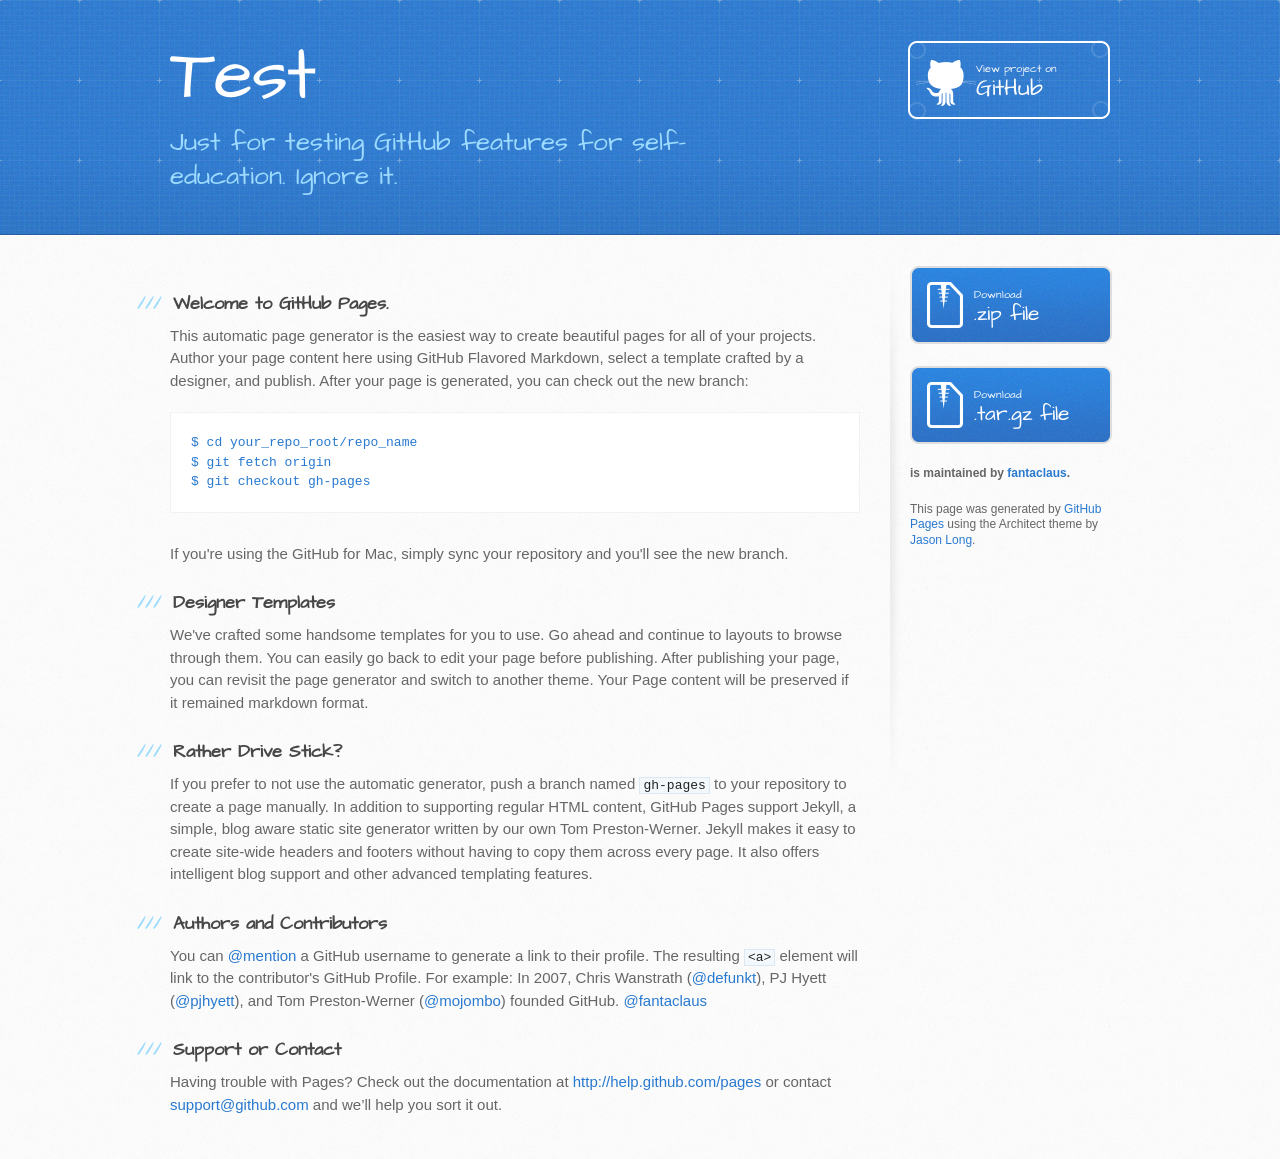
<file: index.html>
<!DOCTYPE html>
<html>
  <head>
    <meta charset='utf-8'>
    <meta http-equiv="X-UA-Compatible" content="chrome=1">
    <meta name="viewport" content="width=device-width, initial-scale=1, maximum-scale=1">
    <link href='https://fonts.googleapis.com/css?family=Architects+Daughter' rel='stylesheet' type='text/css'>
    <link rel="stylesheet" type="text/css" href="stylesheets/stylesheet.css" media="screen">
    <link rel="stylesheet" type="text/css" href="stylesheets/pygment_trac.css" media="screen">
    <link rel="stylesheet" type="text/css" href="stylesheets/print.css" media="print">

    <!--[if lt IE 9]>
    <script src="//html5shiv.googlecode.com/svn/trunk/html5.js"></script>
    <![endif]-->

    <title>Test by fantaclaus</title>
  </head>

  <body>
    <header>
      <div class="inner">
        <h1>Test</h1>
        <h2>Just for testing GitHub features for self-education. Ignore it.</h2>
        <a href="https://github.com/fantaclaus/test" class="button"><small>View project on</small> GitHub</a>
      </div>
    </header>

    <div id="content-wrapper">
      <div class="inner clearfix">
        <section id="main-content">
          <h3>
<a name="welcome-to-github-pages" class="anchor" href="#welcome-to-github-pages"><span class="octicon octicon-link"></span></a>Welcome to GitHub Pages.</h3>

<p>This automatic page generator is the easiest way to create beautiful pages for all of your projects. Author your page content here using GitHub Flavored Markdown, select a template crafted by a designer, and publish. After your page is generated, you can check out the new branch:</p>

<pre><code>$ cd your_repo_root/repo_name
$ git fetch origin
$ git checkout gh-pages
</code></pre>

<p>If you're using the GitHub for Mac, simply sync your repository and you'll see the new branch.</p>

<h3>
<a name="designer-templates" class="anchor" href="#designer-templates"><span class="octicon octicon-link"></span></a>Designer Templates</h3>

<p>We've crafted some handsome templates for you to use. Go ahead and continue to layouts to browse through them. You can easily go back to edit your page before publishing. After publishing your page, you can revisit the page generator and switch to another theme. Your Page content will be preserved if it remained markdown format.</p>

<h3>
<a name="rather-drive-stick" class="anchor" href="#rather-drive-stick"><span class="octicon octicon-link"></span></a>Rather Drive Stick?</h3>

<p>If you prefer to not use the automatic generator, push a branch named <code>gh-pages</code> to your repository to create a page manually. In addition to supporting regular HTML content, GitHub Pages support Jekyll, a simple, blog aware static site generator written by our own Tom Preston-Werner. Jekyll makes it easy to create site-wide headers and footers without having to copy them across every page. It also offers intelligent blog support and other advanced templating features.</p>

<h3>
<a name="authors-and-contributors" class="anchor" href="#authors-and-contributors"><span class="octicon octicon-link"></span></a>Authors and Contributors</h3>

<p>You can <a href="https://github.com/blog/821" class="user-mention">@mention</a> a GitHub username to generate a link to their profile. The resulting <code>&lt;a&gt;</code> element will link to the contributor's GitHub Profile. For example: In 2007, Chris Wanstrath (<a href="https://github.com/defunkt" class="user-mention">@defunkt</a>), PJ Hyett (<a href="https://github.com/pjhyett" class="user-mention">@pjhyett</a>), and Tom Preston-Werner (<a href="https://github.com/mojombo" class="user-mention">@mojombo</a>) founded GitHub. <a href="https://github.com/fantaclaus" class="user-mention">@fantaclaus</a></p>

<h3>
<a name="support-or-contact" class="anchor" href="#support-or-contact"><span class="octicon octicon-link"></span></a>Support or Contact</h3>

<p>Having trouble with Pages? Check out the documentation at <a href="http://help.github.com/pages">http://help.github.com/pages</a> or contact <a href="mailto:support@github.com">support@github.com</a> and we’ll help you sort it out.</p>
        </section>

        <aside id="sidebar">
          <a href="https://github.com/fantaclaus/test/zipball/master" class="button">
            <small>Download</small>
            .zip file
          </a>
          <a href="https://github.com/fantaclaus/test/tarball/master" class="button">
            <small>Download</small>
            .tar.gz file
          </a>

          <p class="repo-owner"><a href="https://github.com/fantaclaus/test"></a> is maintained by <a href="https://github.com/fantaclaus">fantaclaus</a>.</p>

          <p>This page was generated by <a href="https://pages.github.com">GitHub Pages</a> using the Architect theme by <a href="https://twitter.com/jasonlong">Jason Long</a>.</p>
        </aside>
      </div>
    </div>

  
  </body>
</html>
</file>
<file: stylesheets/pygment_trac.css>
.highlight  { background: #ffffff; }
.highlight .c { color: #999988; font-style: italic } /* Comment */
.highlight .err { color: #a61717; background-color: #e3d2d2 } /* Error */
.highlight .k { font-weight: bold } /* Keyword */
.highlight .o { font-weight: bold } /* Operator */
.highlight .cm { color: #999988; font-style: italic } /* Comment.Multiline */
.highlight .cp { color: #999999; font-weight: bold } /* Comment.Preproc */
.highlight .c1 { color: #999988; font-style: italic } /* Comment.Single */
.highlight .cs { color: #999999; font-weight: bold; font-style: italic } /* Comment.Special */
.highlight .gd { color: #000000; background-color: #ffdddd } /* Generic.Deleted */
.highlight .gd .x { color: #000000; background-color: #ffaaaa } /* Generic.Deleted.Specific */
.highlight .ge { font-style: italic } /* Generic.Emph */
.highlight .gr { color: #aa0000 } /* Generic.Error */
.highlight .gh { color: #999999 } /* Generic.Heading */
.highlight .gi { color: #000000; background-color: #ddffdd } /* Generic.Inserted */
.highlight .gi .x { color: #000000; background-color: #aaffaa } /* Generic.Inserted.Specific */
.highlight .go { color: #888888 } /* Generic.Output */
.highlight .gp { color: #555555 } /* Generic.Prompt */
.highlight .gs { font-weight: bold } /* Generic.Strong */
.highlight .gu { color: #800080; font-weight: bold; } /* Generic.Subheading */
.highlight .gt { color: #aa0000 } /* Generic.Traceback */
.highlight .kc { font-weight: bold } /* Keyword.Constant */
.highlight .kd { font-weight: bold } /* Keyword.Declaration */
.highlight .kn { font-weight: bold } /* Keyword.Namespace */
.highlight .kp { font-weight: bold } /* Keyword.Pseudo */
.highlight .kr { font-weight: bold } /* Keyword.Reserved */
.highlight .kt { color: #445588; font-weight: bold } /* Keyword.Type */
.highlight .m { color: #009999 } /* Literal.Number */
.highlight .s { color: #d14 } /* Literal.String */
.highlight .na { color: #008080 } /* Name.Attribute */
.highlight .nb { color: #0086B3 } /* Name.Builtin */
.highlight .nc { color: #445588; font-weight: bold } /* Name.Class */
.highlight .no { color: #008080 } /* Name.Constant */
.highlight .ni { color: #800080 } /* Name.Entity */
.highlight .ne { color: #990000; font-weight: bold } /* Name.Exception */
.highlight .nf { color: #990000; font-weight: bold } /* Name.Function */
.highlight .nn { color: #555555 } /* Name.Namespace */
.highlight .nt { color: #000080 } /* Name.Tag */
.highlight .nv { color: #008080 } /* Name.Variable */
.highlight .ow { font-weight: bold } /* Operator.Word */
.highlight .w { color: #bbbbbb } /* Text.Whitespace */
.highlight .mf { color: #009999 } /* Literal.Number.Float */
.highlight .mh { color: #009999 } /* Literal.Number.Hex */
.highlight .mi { color: #009999 } /* Literal.Number.Integer */
.highlight .mo { color: #009999 } /* Literal.Number.Oct */
.highlight .sb { color: #d14 } /* Literal.String.Backtick */
.highlight .sc { color: #d14 } /* Literal.String.Char */
.highlight .sd { color: #d14 } /* Literal.String.Doc */
.highlight .s2 { color: #d14 } /* Literal.String.Double */
.highlight .se { color: #d14 } /* Literal.String.Escape */
.highlight .sh { color: #d14 } /* Literal.String.Heredoc */
.highlight .si { color: #d14 } /* Literal.String.Interpol */
.highlight .sx { color: #d14 } /* Literal.String.Other */
.highlight .sr { color: #009926 } /* Literal.String.Regex */
.highlight .s1 { color: #d14 } /* Literal.String.Single */
.highlight .ss { color: #990073 } /* Literal.String.Symbol */
.highlight .bp { color: #999999 } /* Name.Builtin.Pseudo */
.highlight .vc { color: #008080 } /* Name.Variable.Class */
.highlight .vg { color: #008080 } /* Name.Variable.Global */
.highlight .vi { color: #008080 } /* Name.Variable.Instance */
.highlight .il { color: #009999 } /* Literal.Number.Integer.Long */

.type-csharp .highlight .k { color: #0000FF }
.type-csharp .highlight .kt { color: #0000FF }
.type-csharp .highlight .nf { color: #000000; font-weight: normal }
.type-csharp .highlight .nc { color: #2B91AF }
.type-csharp .highlight .nn { color: #000000 }
.type-csharp .highlight .s { color: #A31515 }
.type-csharp .highlight .sc { color: #A31515 }
</file>
<file: stylesheets/print.css>
html, body, div, span, applet, object, iframe,
h1, h2, h3, h4, h5, h6, p, blockquote, pre,
a, abbr, acronym, address, big, cite, code,
del, dfn, em, img, ins, kbd, q, s, samp,
small, strike, strong, sub, sup, tt, var,
b, u, i, center,
dl, dt, dd, ol, ul, li,
fieldset, form, label, legend,
table, caption, tbody, tfoot, thead, tr, th, td,
article, aside, canvas, details, embed, 
figure, figcaption, footer, header, hgroup, 
menu, nav, output, ruby, section, summary,
time, mark, audio, video {
  margin: 0;
  padding: 0;
  border: 0;
  font-size: 100%;
  font: inherit;
  vertical-align: baseline;
}
/* HTML5 display-role reset for older browsers */
article, aside, details, figcaption, figure, 
footer, header, hgroup, menu, nav, section {
  display: block;
}
body {
  line-height: 1;
}
ol, ul {
  list-style: none;
}
blockquote, q {
  quotes: none;
}
blockquote:before, blockquote:after,
q:before, q:after {
  content: '';
  content: none;
}
table {
  border-collapse: collapse;
  border-spacing: 0;
}
body {
  font-size: 13px;
  line-height: 1.5; 
  font-family: 'Helvetica Neue', Helvetica, Arial, serif;
  color: #000;
}

a {
  color: #d5000d;
  font-weight: bold;
}

header {
  padding-top: 35px;
  padding-bottom: 10px;
}

header h1 {
  font-weight: bold;
  letter-spacing: -1px;
  font-size: 48px;
  color: #303030;
  line-height: 1.2;
}

header h2 {
  letter-spacing: -1px;
  font-size: 24px;
  color: #aaa;
  font-weight: normal;
  line-height: 1.3;
}
#downloads {
  display: none;
}
#main_content {
  padding-top: 20px;
}

code, pre {
  font-family: Monaco, "Bitstream Vera Sans Mono", "Lucida Console", Terminal;
  color: #222;
  margin-bottom: 30px;
  font-size: 12px;
}

code {
  padding: 0 3px;
}

pre {
  border: solid 1px #ddd;
  padding: 20px;
  overflow: auto;
}
pre code {
  padding: 0;
}

ul, ol, dl {
  margin-bottom: 20px;
}


/* COMMON STYLES */

table {
  width: 100%;
  border: 1px solid #ebebeb;
}

th {
  font-weight: 500;
}

td {
  border: 1px solid #ebebeb;
  text-align: center; 
  font-weight: 300;
}

form {
  background: #f2f2f2;
  padding: 20px;
  
}


/* GENERAL ELEMENT TYPE STYLES */

h1 {
  font-size: 2.8em;
} 

h2 {
  font-size: 22px;
  font-weight: bold;
  color: #303030;
  margin-bottom: 8px;
} 

h3 {
  color: #d5000d;
  font-size: 18px;
  font-weight: bold;
  margin-bottom: 8px;
} 
 
h4 {
  font-size: 16px;
  color: #303030;
  font-weight: bold;
} 

h5 {
  font-size: 1em;
  color: #303030;
} 

h6 {
  font-size: .8em;
  color: #303030;
} 

p {
  font-weight: 300;
  margin-bottom: 20px;
}
 
a {
  text-decoration: none;
}

p a {
  font-weight: 400;
}

blockquote {
  font-size: 1.6em;
  border-left: 10px solid #e9e9e9;
  margin-bottom: 20px;
  padding: 0 0 0 30px;
}

ul li {
  list-style: disc inside;
  padding-left: 20px;
}

ol li {
  list-style: decimal inside;
  padding-left: 3px;
}

dl dd {
  font-style: italic;
  font-weight: 100;
}

footer {
  margin-top: 40px;
  padding-top: 20px;
  padding-bottom: 30px;
  font-size: 13px;
  color: #aaa;
}

footer a {
  color: #666;
}

/* MISC */
.clearfix:after {
  clear: both;
  content: '.';
  display: block;
  visibility: hidden;
  height: 0;
}

.clearfix {display: inline-block;}
* html .clearfix {height: 1%;}
.clearfix {display: block;}
</file>
<file: stylesheets/stylesheet.css>
/*! normalize.css v3.0.2 | MIT License | git.io/normalize */

/**
 * 1. Set default font family to sans-serif.
 * 2. Prevent iOS text size adjust after orientation change, without disabling
 *    user zoom.
 */

html {
  font-family: sans-serif; /* 1 */
  -ms-text-size-adjust: 100%; /* 2 */
  -webkit-text-size-adjust: 100%; /* 2 */
}

/**
 * Remove default margin.
 */

body {
  margin: 0;
}

/* HTML5 display definitions
   ========================================================================== */

/**
 * Correct `block` display not defined for any HTML5 element in IE 8/9.
 * Correct `block` display not defined for `details` or `summary` in IE 10/11
 * and Firefox.
 * Correct `block` display not defined for `main` in IE 11.
 */

article,
aside,
details,
figcaption,
figure,
footer,
header,
hgroup,
main,
menu,
nav,
section,
summary {
  display: block;
}

/**
 * 1. Correct `inline-block` display not defined in IE 8/9.
 * 2. Normalize vertical alignment of `progress` in Chrome, Firefox, and Opera.
 */

audio,
canvas,
progress,
video {
  display: inline-block; /* 1 */
  vertical-align: baseline; /* 2 */
}

/**
 * Prevent modern browsers from displaying `audio` without controls.
 * Remove excess height in iOS 5 devices.
 */

audio:not([controls]) {
  display: none;
  height: 0;
}

/**
 * Address `[hidden]` styling not present in IE 8/9/10.
 * Hide the `template` element in IE 8/9/11, Safari, and Firefox < 22.
 */

[hidden],
template {
  display: none;
}

/* Links
   ========================================================================== */

/**
 * Remove the gray background color from active links in IE 10.
 */

a {
  background-color: transparent;
}

/**
 * Improve readability when focused and also mouse hovered in all browsers.
 */

a:active,
a:hover {
  outline: 0;
}

/* Text-level semantics
   ========================================================================== */

/**
 * Address styling not present in IE 8/9/10/11, Safari, and Chrome.
 */

abbr[title] {
  border-bottom: 1px dotted;
}

/**
 * Address style set to `bolder` in Firefox 4+, Safari, and Chrome.
 */

b,
strong {
  font-weight: bold;
}

/**
 * Address styling not present in Safari and Chrome.
 */

dfn {
  font-style: italic;
}

/**
 * Address variable `h1` font-size and margin within `section` and `article`
 * contexts in Firefox 4+, Safari, and Chrome.
 */

h1 {
  font-size: 2em;
  margin: 0.67em 0;
}

/**
 * Address styling not present in IE 8/9.
 */

mark {
  background: #ff0;
  color: #000;
}

/**
 * Address inconsistent and variable font size in all browsers.
 */

small {
  font-size: 80%;
}

/**
 * Prevent `sub` and `sup` affecting `line-height` in all browsers.
 */

sub,
sup {
  font-size: 75%;
  line-height: 0;
  position: relative;
  vertical-align: baseline;
}

sup {
  top: -0.5em;
}

sub {
  bottom: -0.25em;
}

/* Embedded content
   ========================================================================== */

/**
 * Remove border when inside `a` element in IE 8/9/10.
 */

img {
  border: 0;
}

/**
 * Correct overflow not hidden in IE 9/10/11.
 */

svg:not(:root) {
  overflow: hidden;
}

/* Grouping content
   ========================================================================== */

/**
 * Address margin not present in IE 8/9 and Safari.
 */

figure {
  margin: 1em 40px;
}

/**
 * Address differences between Firefox and other browsers.
 */

hr {
  -moz-box-sizing: content-box;
  box-sizing: content-box;
  height: 0;
}

/**
 * Contain overflow in all browsers.
 */

pre {
  overflow: auto;
}

/**
 * Address odd `em`-unit font size rendering in all browsers.
 */

code,
kbd,
pre,
samp {
  font-family: monospace, monospace;
  font-size: 1em;
}

/* Forms
   ========================================================================== */

/**
 * Known limitation: by default, Chrome and Safari on OS X allow very limited
 * styling of `select`, unless a `border` property is set.
 */

/**
 * 1. Correct color not being inherited.
 *    Known issue: affects color of disabled elements.
 * 2. Correct font properties not being inherited.
 * 3. Address margins set differently in Firefox 4+, Safari, and Chrome.
 */

button,
input,
optgroup,
select,
textarea {
  color: inherit; /* 1 */
  font: inherit; /* 2 */
  margin: 0; /* 3 */
}

/**
 * Address `overflow` set to `hidden` in IE 8/9/10/11.
 */

button {
  overflow: visible;
}

/**
 * Address inconsistent `text-transform` inheritance for `button` and `select`.
 * All other form control elements do not inherit `text-transform` values.
 * Correct `button` style inheritance in Firefox, IE 8/9/10/11, and Opera.
 * Correct `select` style inheritance in Firefox.
 */

button,
select {
  text-transform: none;
}

/**
 * 1. Avoid the WebKit bug in Android 4.0.* where (2) destroys native `audio`
 *    and `video` controls.
 * 2. Correct inability to style clickable `input` types in iOS.
 * 3. Improve usability and consistency of cursor style between image-type
 *    `input` and others.
 */

button,
html input[type="button"], /* 1 */
input[type="reset"],
input[type="submit"] {
  -webkit-appearance: button; /* 2 */
  cursor: pointer; /* 3 */
}

/**
 * Re-set default cursor for disabled elements.
 */

button[disabled],
html input[disabled] {
  cursor: default;
}

/**
 * Remove inner padding and border in Firefox 4+.
 */

button::-moz-focus-inner,
input::-moz-focus-inner {
  border: 0;
  padding: 0;
}

/**
 * Address Firefox 4+ setting `line-height` on `input` using `!important` in
 * the UA stylesheet.
 */

input {
  line-height: normal;
}

/**
 * It's recommended that you don't attempt to style these elements.
 * Firefox's implementation doesn't respect box-sizing, padding, or width.
 *
 * 1. Address box sizing set to `content-box` in IE 8/9/10.
 * 2. Remove excess padding in IE 8/9/10.
 */

input[type="checkbox"],
input[type="radio"] {
  box-sizing: border-box; /* 1 */
  padding: 0; /* 2 */
}

/**
 * Fix the cursor style for Chrome's increment/decrement buttons. For certain
 * `font-size` values of the `input`, it causes the cursor style of the
 * decrement button to change from `default` to `text`.
 */

input[type="number"]::-webkit-inner-spin-button,
input[type="number"]::-webkit-outer-spin-button {
  height: auto;
}

/**
 * 1. Address `appearance` set to `searchfield` in Safari and Chrome.
 * 2. Address `box-sizing` set to `border-box` in Safari and Chrome
 *    (include `-moz` to future-proof).
 */

input[type="search"] {
  -webkit-appearance: textfield; /* 1 */
  -moz-box-sizing: content-box;
  -webkit-box-sizing: content-box; /* 2 */
  box-sizing: content-box;
}

/**
 * Remove inner padding and search cancel button in Safari and Chrome on OS X.
 * Safari (but not Chrome) clips the cancel button when the search input has
 * padding (and `textfield` appearance).
 */

input[type="search"]::-webkit-search-cancel-button,
input[type="search"]::-webkit-search-decoration {
  -webkit-appearance: none;
}

/**
 * Define consistent border, margin, and padding.
 */

fieldset {
  border: 1px solid #c0c0c0;
  margin: 0 2px;
  padding: 0.35em 0.625em 0.75em;
}

/**
 * 1. Correct `color` not being inherited in IE 8/9/10/11.
 * 2. Remove padding so people aren't caught out if they zero out fieldsets.
 */

legend {
  border: 0; /* 1 */
  padding: 0; /* 2 */
}

/**
 * Remove default vertical scrollbar in IE 8/9/10/11.
 */

textarea {
  overflow: auto;
}

/**
 * Don't inherit the `font-weight` (applied by a rule above).
 * NOTE: the default cannot safely be changed in Chrome and Safari on OS X.
 */

optgroup {
  font-weight: bold;
}

/* Tables
   ========================================================================== */

/**
 * Remove most spacing between table cells.
 */

table {
  border-collapse: collapse;
  border-spacing: 0;
}

td,
th {
  padding: 0;
}

/* LAYOUT STYLES */
body {
  font-size: 15px;
  line-height: 1.5;
  background: #fafafa url(../images/body-bg.jpg) 0 0 repeat;
  font-family: 'Helvetica Neue', Helvetica, Arial, serif;
  font-weight: 400;
  color: #666;
}

p {
  margin-top: 0;
}

a {
  color: #2879d0;
}
a:hover {
  color: #2268b2;
}

header {
  padding-top: 40px;
  padding-bottom: 40px;
  font-family: 'Architects Daughter', 'Helvetica Neue', Helvetica, Arial, serif;
  background: #2e7bcf url(../images/header-bg.jpg) 0 0 repeat-x;
  border-bottom: solid 1px #275da1;
}

header h1 {
  letter-spacing: -1px;
  font-size: 72px;
  font-weight: normal;
  color: #fff;
  line-height: 1;
  margin-top: 0;
  margin-bottom: 0.2em;
  width: 540px;
}

header h2 {
  font-size: 26px;
  color: #9ddcff;
  font-weight: normal;
  line-height: 1.3;
  width: 540px;
  letter-spacing: 0;
  margin-top: 0;
  margin-bottom: 0;
}

.inner {
  position: relative;
  width: 940px;
  margin: 0 auto;
}

#content-wrapper {
  border-top: solid 1px #fff;
  padding-top: 30px;
}

#main-content {
  width: 690px;
  float: left;
}

#main-content img {
  max-width: 100%;
}

aside#sidebar {
  width: 200px;
  padding-left: 20px;
  min-height: 504px;
  float: right;
  background: transparent url(../images/sidebar-bg.jpg) 0 0 no-repeat;
  font-size: 12px;
  line-height: 1.3;
}

aside#sidebar p.repo-owner,
aside#sidebar p.repo-owner a {
  font-weight: bold;
}

#downloads {
  margin-bottom: 40px;
}

a.button {
  width: 134px;
  height: 58px;
  line-height: 1.2;
  font-size: 23px;
  color: #fff;
  padding-left: 68px;
  padding-top: 22px;
  font-family: 'Architects Daughter', 'Helvetica Neue', Helvetica, Arial, serif;
}
a.button small {
  display: block;
  font-size: 11px;
}
header a.button {
  position: absolute;
  right: 0;
  top: 0;
  background: transparent url(../images/github-button.png) 0 0 no-repeat;
}
aside a.button {
  width: 138px;
  padding-left: 64px;
  display: block;
  background: transparent url(../images/download-button.png) 0 0 no-repeat;
  margin-bottom: 20px;
  font-size: 21px;
}

code, pre {
  font-family: Monaco, "Bitstream Vera Sans Mono", "Lucida Console", Terminal, monospace;
  color: #222;
  margin-bottom: 30px;
  font-size: 13px;
}

code {
  background-color: #f2f8fc;
  border: solid 1px #dbe7f3;
  padding: 0 3px;
}

pre {
  padding: 20px;
  background: #fff;
  text-shadow: none;
  overflow: auto;
  border: solid 1px #f2f2f2;
}
pre code {
  color: #2879d0;
  background-color: #fff;
  border: none;
  padding: 0;
}

ul, ol, dl {
  margin-bottom: 20px;
}


/* COMMON STYLES */

hr {
  height: 0;
  margin-top: 1em;
  margin-bottom: 1em;
  border: 0;
  border-top: solid 1px #ddd;
}

table {
  width: 100%;
  border: 1px solid #ebebeb;
}

th {
  font-weight: 500;
}

td {
  border: 1px solid #ebebeb;
  text-align: center;
  font-weight: 300;
}

form {
  background: #f2f2f2;
  padding: 20px;

}


/* GENERAL ELEMENT TYPE STYLES */

#main-content h1 {
  font-family: 'Architects Daughter', 'Helvetica Neue', Helvetica, Arial, serif;
  font-size: 2.8em;
  font-weight: normal;
  letter-spacing: -1px;
  margin-top: 0;
  margin-bottom: 0;
  color: #474747;
  text-indent: 6px;
}

#main-content h1:before {
  content: "/";
  color: #9ddcff;
  padding-right: 0.3em;
  margin-left: -0.9em;
}

#main-content h2 {
  font-family: 'Architects Daughter', 'Helvetica Neue', Helvetica, Arial, serif;
  font-size: 22px;
  font-weight: bold;
  margin-bottom: 8px;
  color: #474747;
  text-indent: 4px;
}
#main-content h2:before {
  content: "//";
  color: #9ddcff;
  padding-right: 0.3em;
  margin-left: -1.5em;
}

#main-content h3 {
  font-family: 'Architects Daughter', 'Helvetica Neue', Helvetica, Arial, serif;
  font-size: 18px;
  font-weight: bold;
  margin-top: 24px;
  margin-bottom: 8px;
  color: #474747;
  text-indent: 3px;
}

#main-content h3:before {
  content: "///";
  color: #9ddcff;
  padding-right: 0.3em;
  margin-left: -2em;
}

#main-content h4 {
  font-family: 'Architects Daughter', 'Helvetica Neue', Helvetica, Arial, serif;
  font-size: 15px;
  font-weight: bold;
  margin-bottom: 8px;
  color: #474747;
  text-indent: 3px;
}

h4:before {
  content: "////";
  color: #9ddcff;
  padding-right: 0.3em;
  margin-left: -2.8em;
}

#main-content h5 {
  font-family: 'Architects Daughter', 'Helvetica Neue', Helvetica, Arial, serif;
  font-size: 14px;
  margin-bottom: 8px;
  color: #474747;
  text-indent: 3px;
}
h5:before {
  content: "/////";
  color: #9ddcff;
  padding-right: 0.3em;
  margin-left: -3.2em;
}

#main-content h6 {
  font-family: 'Architects Daughter', 'Helvetica Neue', Helvetica, Arial, serif;
  font-size: .8em;
  margin-bottom: 8px;
  color: #474747;
  text-indent: 3px;
}
h6:before {
  content: "//////";
  color: #9ddcff;
  padding-right: 0.3em;
  margin-left: -3.7em;
}

p {
  margin-bottom: 20px;
}

a {
  text-decoration: none;
}

p a {
  font-weight: 400;
}

blockquote {
  font-size: 1.6em;
  border-left: 10px solid #e9e9e9;
  margin-bottom: 20px;
  padding: 0 0 0 30px;
}

ul {
  list-style: disc inside;
  padding-left: 20px;
}

ol {
  list-style: decimal inside;
  padding-left: 3px;
}

dl dd {
  font-style: italic;
  font-weight: 100;
}

footer {
  background: transparent url('../images/hr.png') 0 0 no-repeat;
  margin-top: 40px;
  padding-top: 20px;
  padding-bottom: 30px;
  font-size: 13px;
  color: #aaa;
}

footer a {
  color: #666;
}
footer a:hover {
  color: #444;
}

/* MISC */
.clearfix:after {
  clear: both;
  content: '.';
  display: block;
  visibility: hidden;
  height: 0;
}

.clearfix {display: inline-block;}
* html .clearfix {height: 1%;}
.clearfix {display: block;}

/* #Media Queries
================================================== */

/* Smaller than standard 960 (devices and browsers) */
@media only screen and (max-width: 959px) {}

/* Tablet Portrait size to standard 960 (devices and browsers) */
@media only screen and (min-width: 768px) and (max-width: 959px) {
  .inner {
    width: 740px;
  }
  header h1, header h2 {
    width: 340px;
  }
  header h1 {
    font-size: 60px;
  }
  header h2 {
    font-size: 30px;
  }
  #main-content {
    width: 490px;
  }
  #main-content h1:before,
  #main-content h2:before,
  #main-content h3:before,
  #main-content h4:before,
  #main-content h5:before,
  #main-content h6:before {
    content: none;
    padding-right: 0;
    margin-left: 0;
  }
}

/* All Mobile Sizes (devices and browser) */
@media only screen and (max-width: 767px) {
  .inner {
    width: 93%;
  }
  header {
    padding: 20px 0;
  }
  header .inner {
    position: relative;
  }
  header h1, header h2 {
    width: 100%;
  }
  header h1 {
    font-size: 48px;
  }
  header h2 {
    font-size: 24px;
  }
  header a.button {
    background-image: none;
    width: auto;
    height: auto;
    display: inline-block;
    margin-top: 15px;
    padding: 5px 10px;
    position: relative;
    text-align: center;
    font-size: 13px;
    line-height: 1;
    background-color: #9ddcff;
    color: #2879d0;
    -moz-border-radius: 5px;
    -webkit-border-radius: 5px;
    border-radius: 5px;
  }
  header a.button small {
    font-size: 13px;
    display: inline;
  }
  #main-content,
  aside#sidebar {
    float: none;
    width: 100% ! important;
  }
  aside#sidebar {
    background-image: none;
    margin-top: 20px;
    border-top: solid 1px #ddd;
    padding: 20px 0;
    min-height: 0;
  }
  aside#sidebar a.button {
    display: none;
  }
  #main-content h1:before,
  #main-content h2:before,
  #main-content h3:before,
  #main-content h4:before,
  #main-content h5:before,
  #main-content h6:before {
    content: none;
    padding-right: 0;
    margin-left: 0;
  }
}

/* Mobile Landscape Size to Tablet Portrait (devices and browsers) */
@media only screen and (min-width: 480px) and (max-width: 767px) {}

/* Mobile Portrait Size to Mobile Landscape Size (devices and browsers) */
@media only screen and (max-width: 479px) {}
</file>
